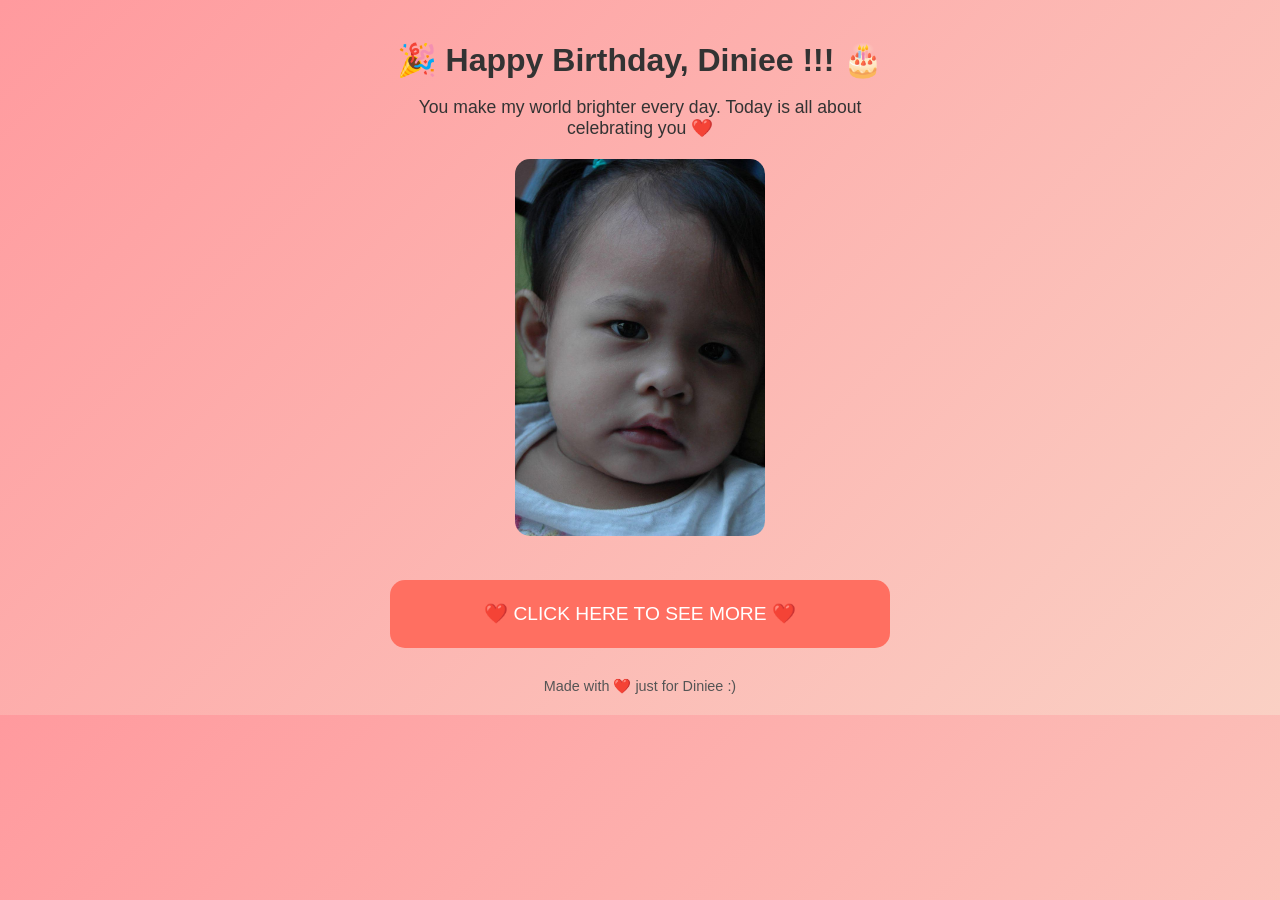
<file: index.html>
<!DOCTYPE html>
<html lang="en">
<head>
  <meta charset="UTF-8">
  <meta name="viewport" content="width=device-width, initial-scale=1.0">
  <title>Happy Birthday ❤️</title>
  <link href="css/bdaystyle.css" type="text/css" rel="stylesheet">
</head>
<body>
  <div class="container">
    <h1>🎉 Happy Birthday, Diniee !!! 🎂</h1>
    <p>You make my world brighter every day. Today is all about celebrating you ❤️</p>
    <img src="img/img11.jpeg" alt="Us together" class="photo">

    <!-- Clickable box -->
    <a href="surprise.html" class="surprise-box">
      ❤️ CLICK HERE TO SEE MORE ❤️
    </a>

    <footer>Made with ❤️ just for Diniee :)</footer>
  </div>
</body>
</html>
</file>
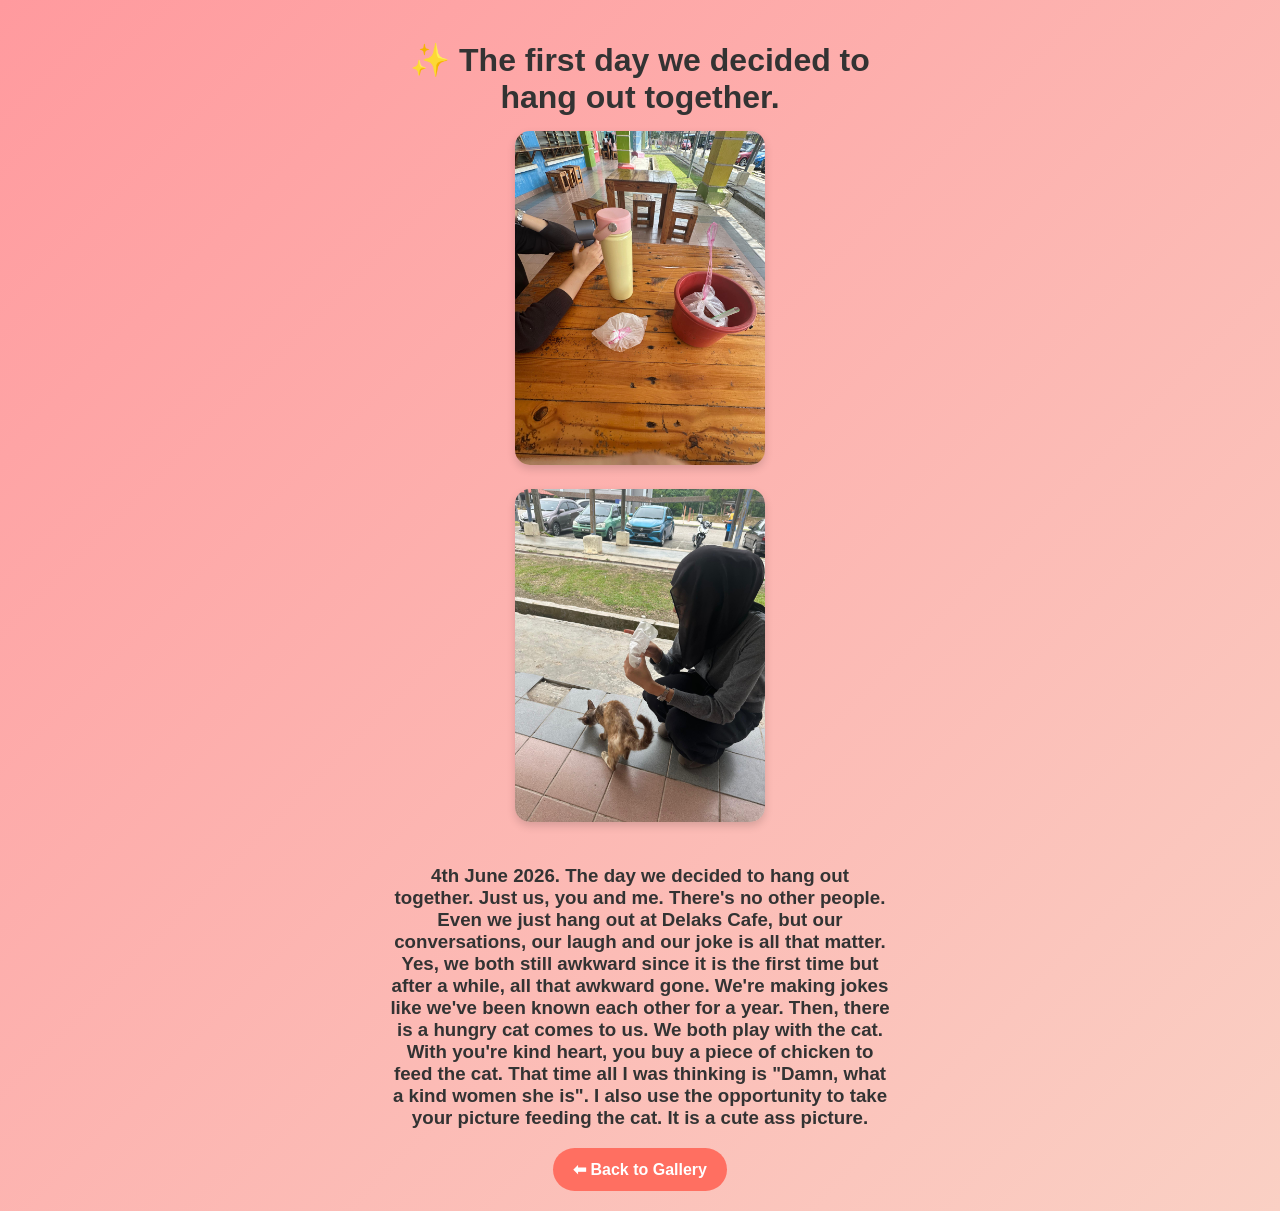
<file: memory1.html>
<!DOCTYPE html>
<html lang="en">
<head>
  <meta charset="UTF-8">
  <meta name="viewport" content="width=device-width, initial-scale=1.0">
  <title>Memory 1 ✨</title>
  <link href="css/memory1style.css" type="text/css" rel="stylesheet">
</head>
<body>
  <div class="container">
    <h1>✨ The first day we decided to hang out together.</h1>
    <img src="img/img3.jpeg" alt="Memory 1" class="photo">
    <img src="img/img4.jpeg" alt="Memory 1" class="photo">
	<h3> 4th June 2026. The day we decided to hang out together. Just us, you and me. There's no other people. Even we just hang out at Delaks Cafe, but our conversations, our laugh and our joke is all that matter. Yes, we both still awkward since it is the first time but after a while, all that awkward gone. We're making jokes like we've been known each other for a year. Then, there is a hungry cat comes to us. We both play with the cat. With you're kind heart, you buy a piece of chicken to feed the cat. That time all I was thinking is "Damn, what a kind women she is". I also use the opportunity to take your picture feeding the cat. It is a cute ass picture.</h3>
    <a href="surprise.html" class="button">⬅ Back to Gallery</a>
  </div>
</body>
</html>
</file>
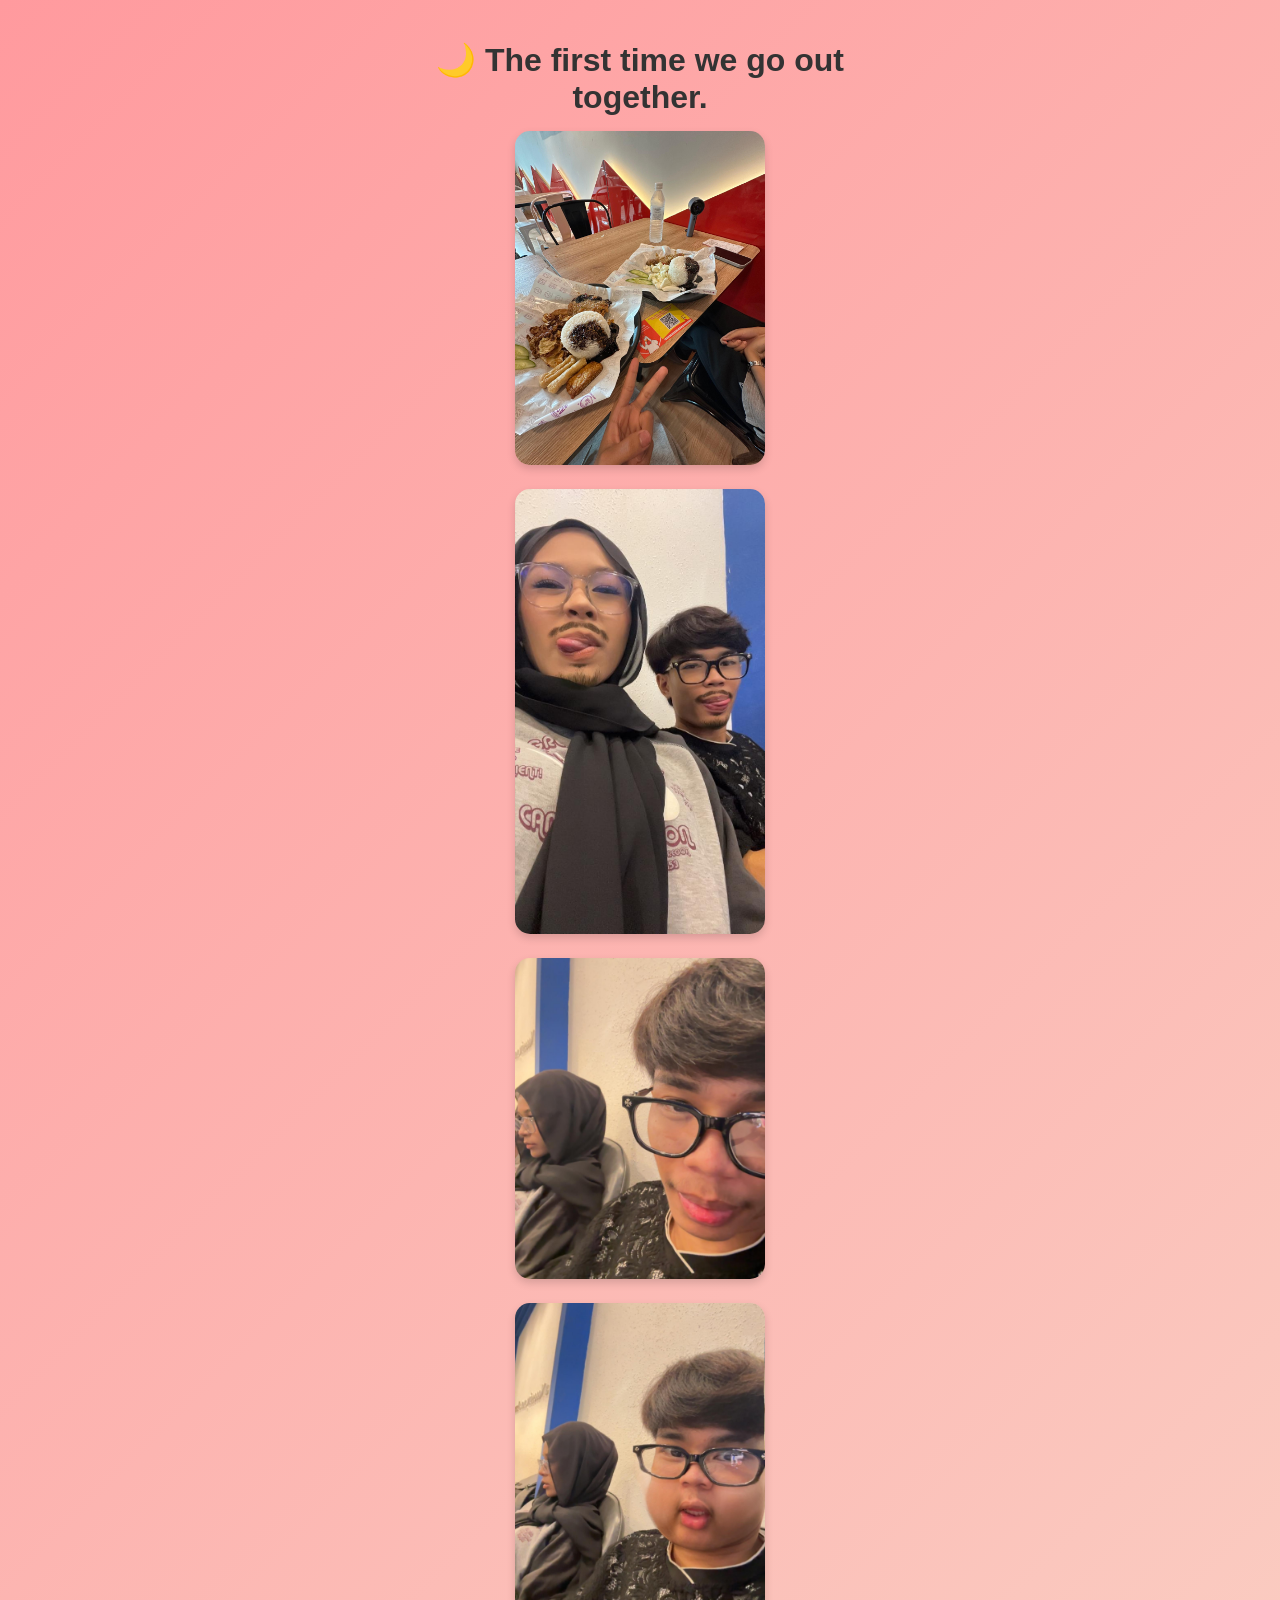
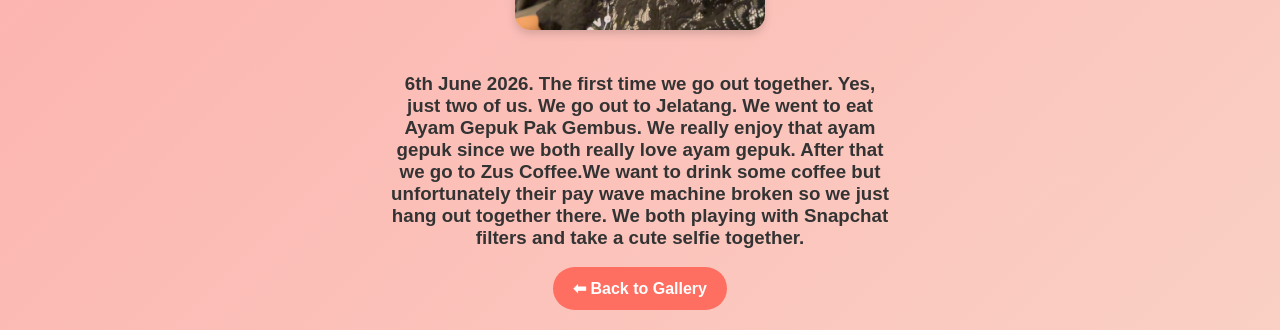
<file: memory2.html>
<!DOCTYPE html>
<html lang="en">
<head>
  <meta charset="UTF-8">
  <meta name="viewport" content="width=device-width, initial-scale=1.0">
  <title>Memory 1 ✨</title>
  <link href="css/memory2style.css" type="text/css" rel="stylesheet">
</head>
<body>
  <div class="container">
    <h1>🌙 The first time we go out together.</h1>
    <img src="img/img6.jpeg" alt="Memory 1" class="photo">
    <img src="img/img5.jpeg" alt="Memory 1" class="photo">
    <img src="img/img7.jpeg" alt="Memory 1" class="photo">
    <img src="img/img8.jpeg" alt="Memory 1" class="photo">
	<h3> 6th June 2026. The first time we go out together. Yes, just two of us. We go out to Jelatang. We went to eat Ayam Gepuk Pak Gembus. We really enjoy that ayam gepuk since we both really love ayam gepuk. After that we go to Zus Coffee.We want to drink some coffee but unfortunately their pay wave machine broken so we just hang out together there. We both playing with Snapchat filters and take a cute selfie together.</h3>
    <a href="surprise.html" class="button">⬅ Back to Gallery</a>
  </div>
</body>
</html>
</file>
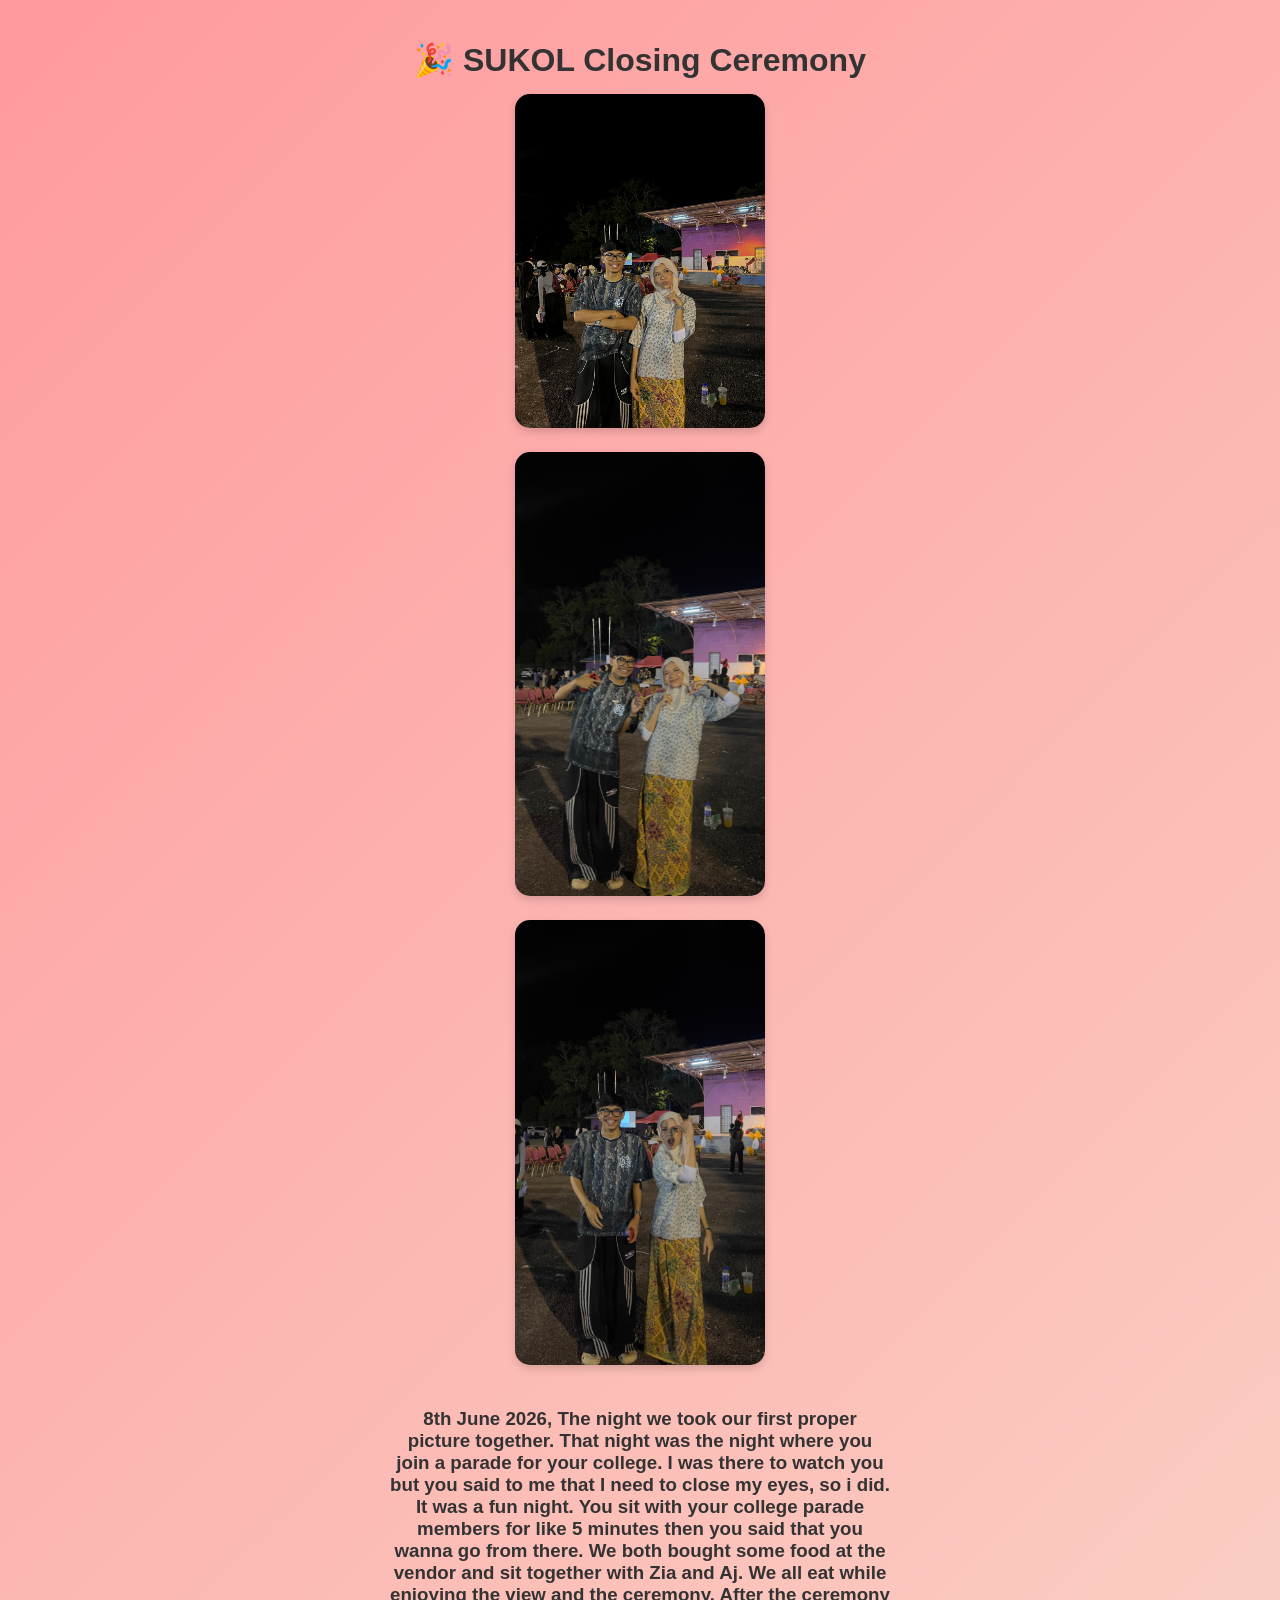
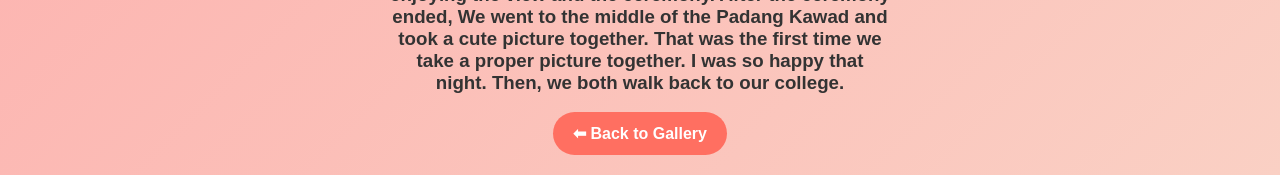
<file: memory3.html>
<!DOCTYPE html>
<html lang="en">
<head>
  <meta charset="UTF-8">
  <meta name="viewport" content="width=device-width, initial-scale=1.0">
  <title>Memory 1 ✨</title>
  <link href="css/memory3style.css" type="text/css" rel="stylesheet">
</head>
<body>
  <div class="container">
    <h1>🎉 SUKOL Closing Ceremony</h1>
    <img src="img/img13.jpeg" alt="Memory 1" class="photo">
    <img src="img/img14.jpeg" alt="Memory 1" class="photo">
    <img src="img/img15.jpeg" alt="Memory 1" class="photo">
	<h3> 8th June 2026, The night we took our first proper picture together. That night was the night where you join a parade for your college. I was there to watch you but you said to me that I need to close my eyes, so i did. It was a fun night. You sit with your college parade members for like 5 minutes then you said that you wanna go from there. We both bought some food at the vendor and sit together with Zia and Aj. We all eat while enjoying the view and the ceremony. After the ceremony ended, We went to the middle of the Padang Kawad and took a cute picture together. That was the first time we take a proper picture together. I was so happy that night. Then, we both walk back to our college.</h3>
    <a href="surprise.html" class="button">⬅ Back to Gallery</a>
  </div>
</body>
</html>
</file>
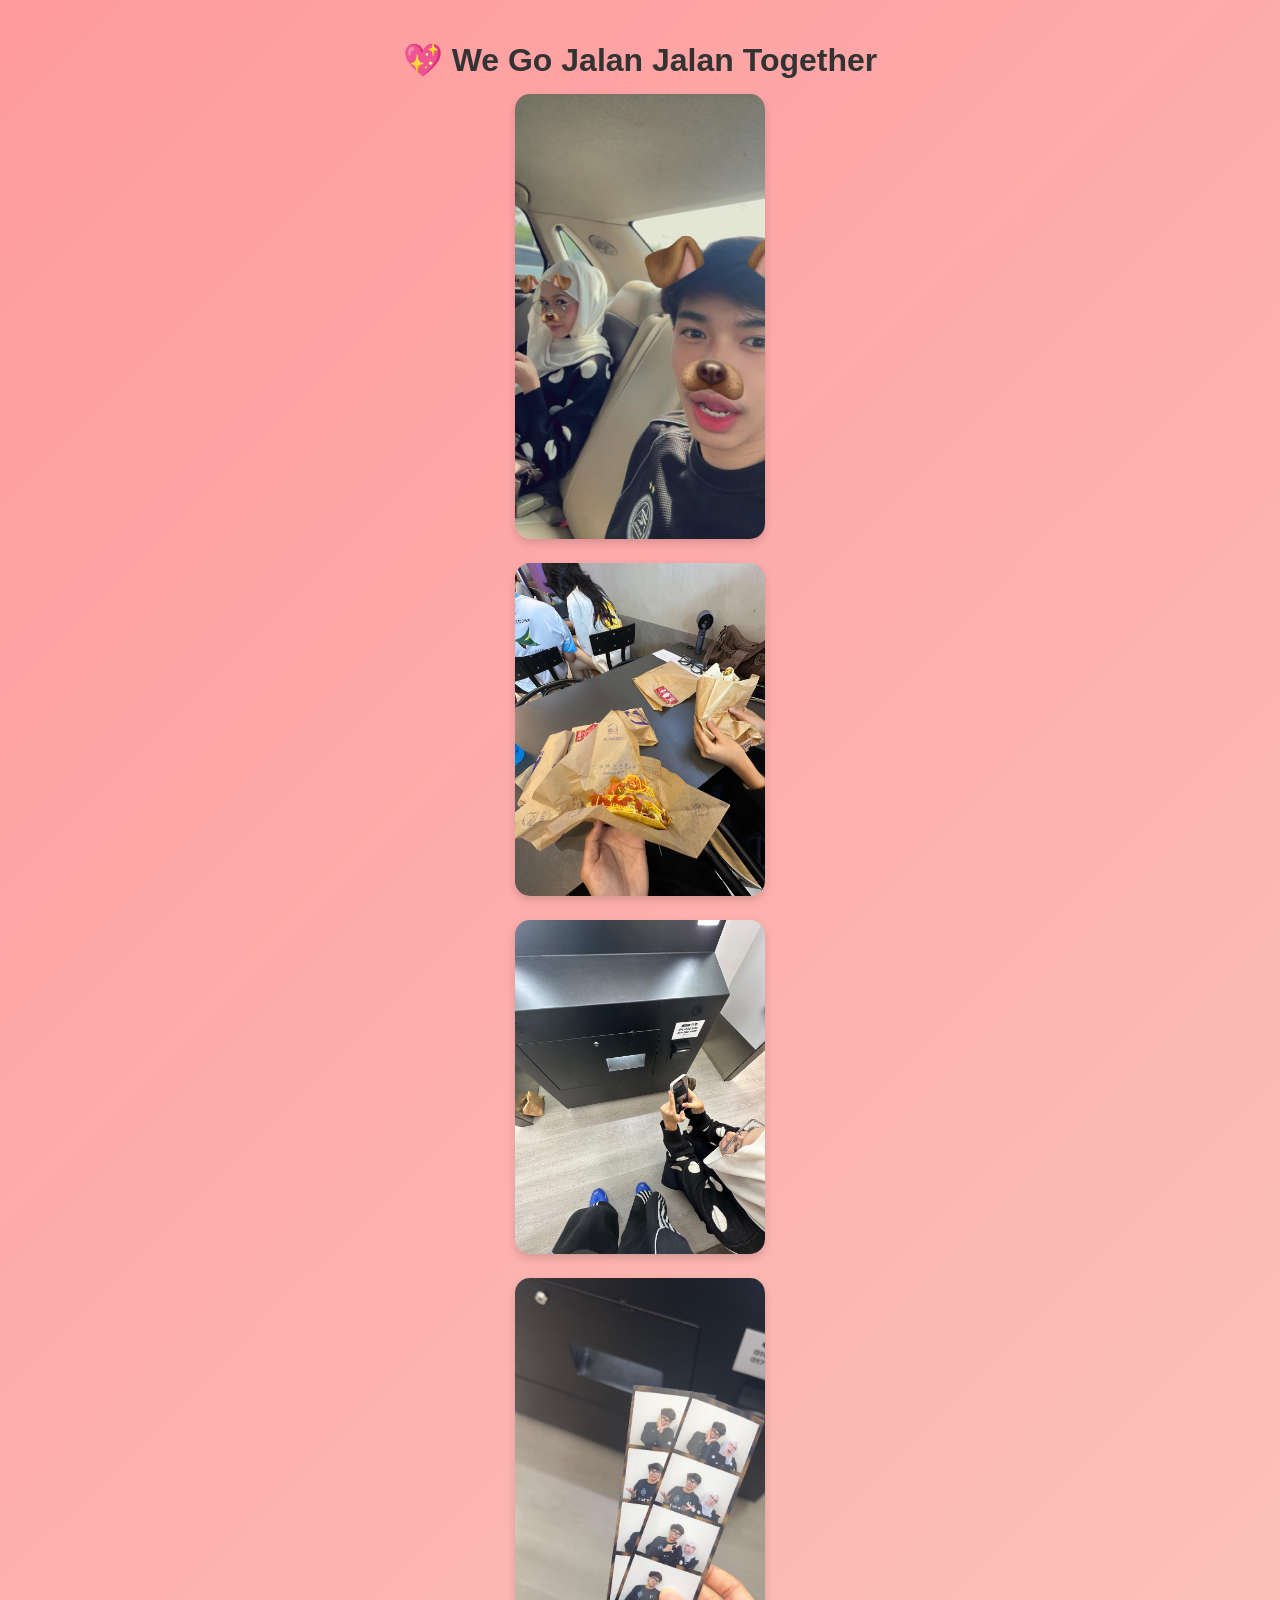
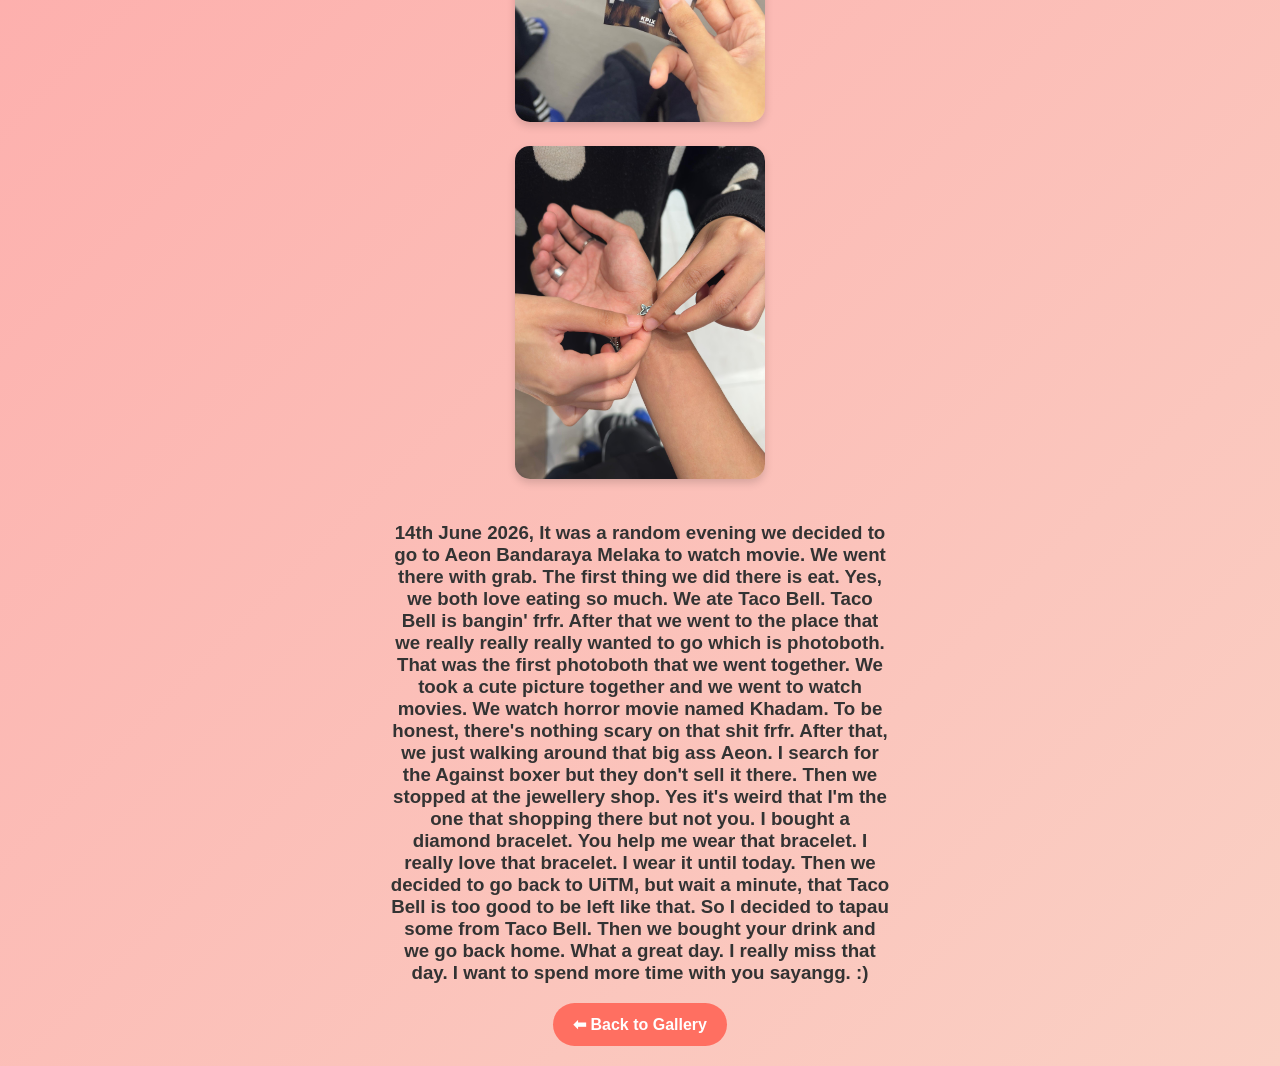
<file: memory4.html>
<!DOCTYPE html>
<html lang="en">
<head>
  <meta charset="UTF-8">
  <meta name="viewport" content="width=device-width, initial-scale=1.0">
  <title>Memory 1 ✨</title>
  <link href="css/memory4style.css" type="text/css" rel="stylesheet">
</head>
<body>
  <div class="container">
    <h1>💖 We Go Jalan Jalan Together</h1>
    <img src="img/img17.jpeg" alt="Memory 1" class="photo">
    <img src="img/img23.jpeg" alt="Memory 1" class="photo">
    <img src="img/img18.jpeg" alt="Memory 1" class="photo">
    <img src="img/img16.jpeg" alt="Memory 1" class="photo">
    <img src="img/img21.jpeg" alt="Memory 1" class="photo">
	<h3> 14th June 2026, It was a random evening we decided to go to Aeon Bandaraya Melaka to watch movie. We went there with grab. The first thing we did there is eat. Yes, we both love eating so much. We ate Taco Bell. Taco Bell is bangin' frfr. After that we went to the place that we really really really wanted to go which is photoboth. That was the first photoboth that we went together. We took a cute picture together and we went to watch movies. We watch horror movie named Khadam. To be honest, there's nothing scary on that shit frfr. After that, we just walking around that big ass Aeon. I search for the Against boxer but they don't sell it there. Then we stopped at the jewellery shop. Yes it's weird that I'm the one that shopping there but not you. I bought a diamond bracelet. You help me wear that bracelet. I really love that bracelet. I wear it until today. Then we decided to go back to UiTM, but wait a minute, that Taco Bell is too good to be left like that. So I decided to tapau some from Taco Bell. Then we bought your drink and we go back home. What a great day. I really miss that day. I want to spend more time with you sayangg. :) </h3>
    <a href="surprise.html" class="button">⬅ Back to Gallery</a>
  </div>
</body>
</html>
</file>
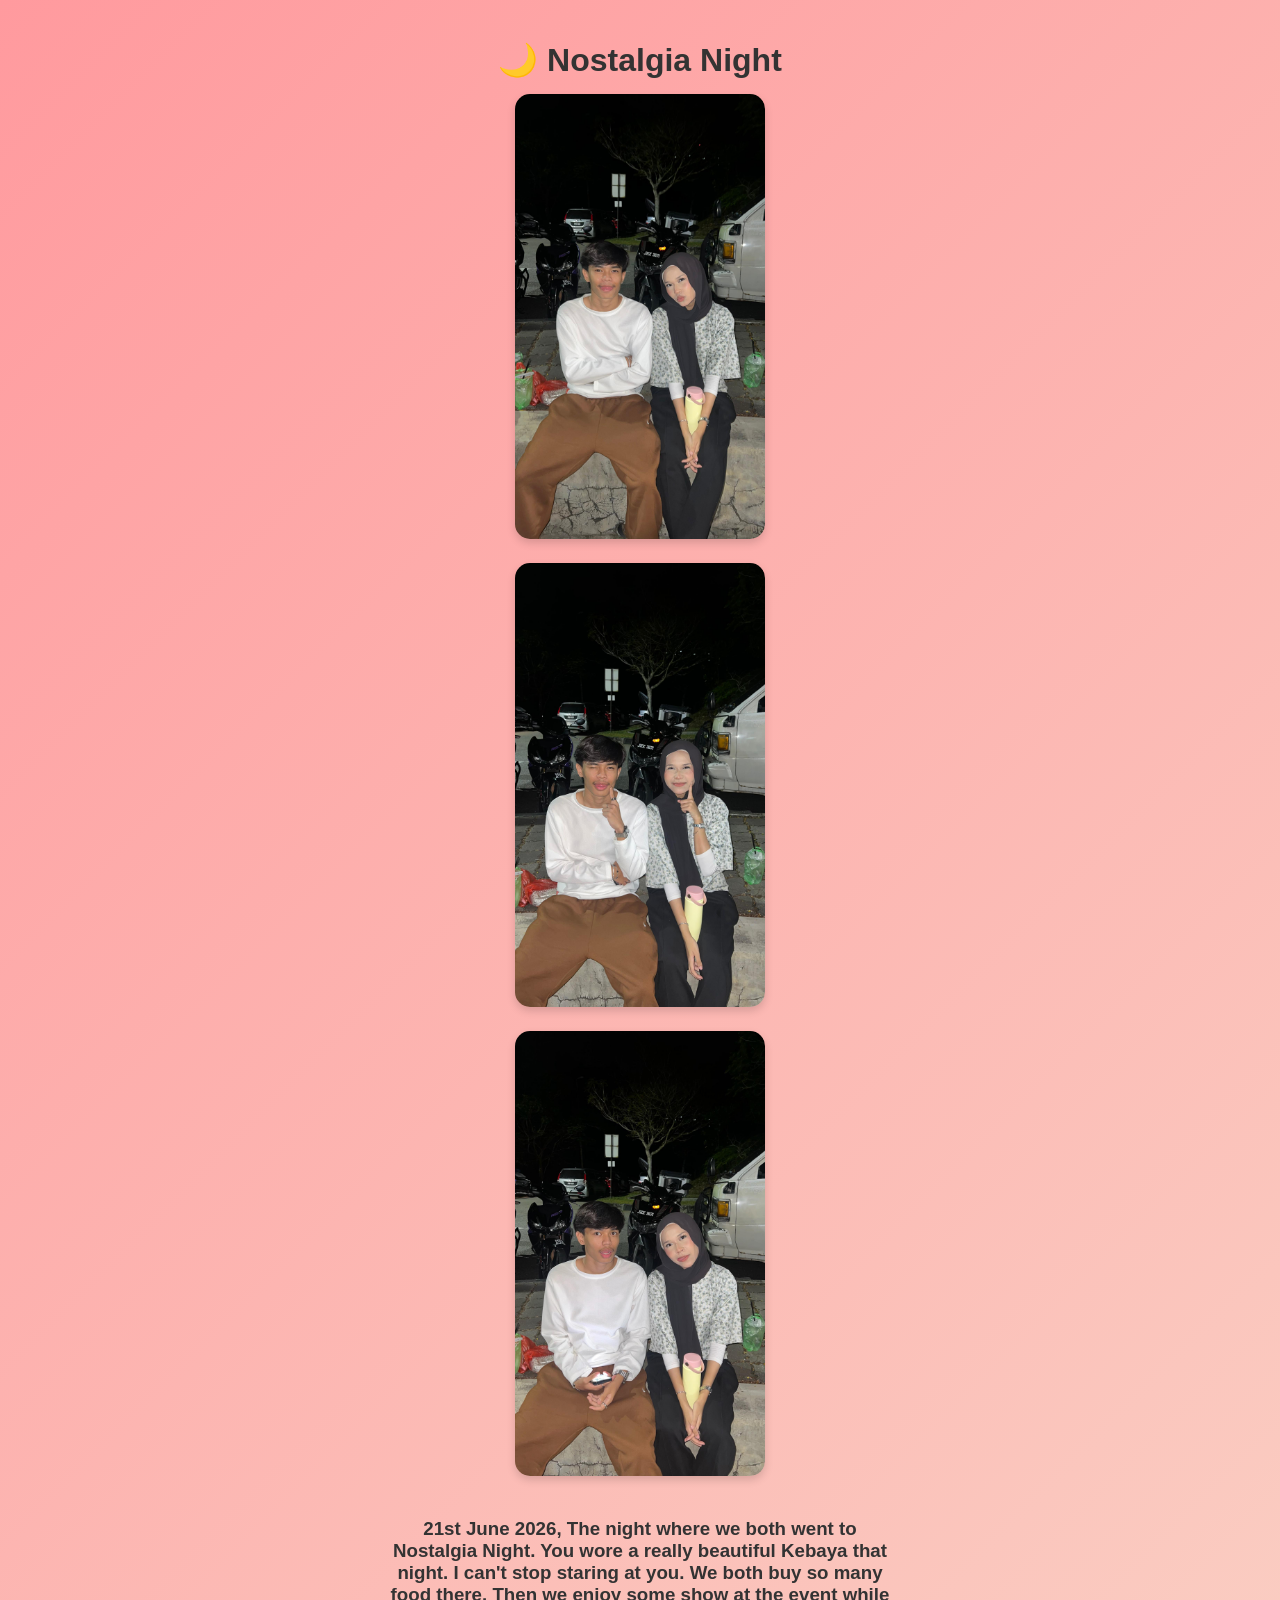
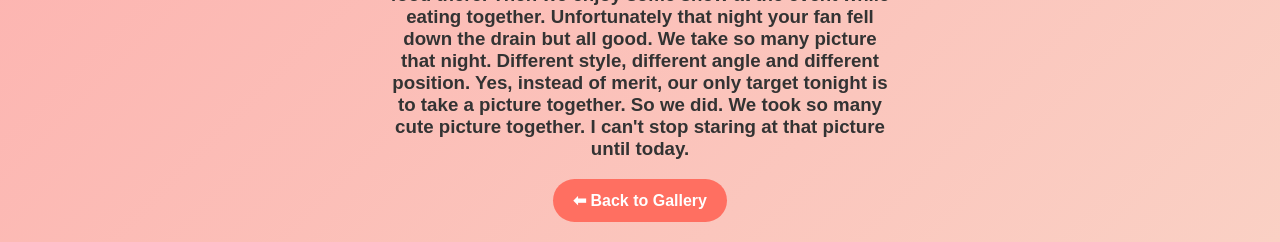
<file: memory5.html>
<!DOCTYPE html>
<html lang="en">
<head>
  <meta charset="UTF-8">
  <meta name="viewport" content="width=device-width, initial-scale=1.0">
  <title>Memory 1 ✨</title>
  <link href="css/memory5style.css" type="text/css" rel="stylesheet">
</head>
<body>
  <div class="container">
    <h1>🌙 Nostalgia Night</h1>
    <img src="img/img25.jpeg" alt="Memory 1" class="photo">
    <img src="img/img26.jpeg" alt="Memory 1" class="photo">
    <img src="img/img28.jpeg" alt="Memory 1" class="photo">
	<h3> 21st June 2026, The night where we both went to Nostalgia Night. You wore a really beautiful Kebaya that night. I can't stop staring at you. We both buy so many food there. Then we enjoy some show at the event while eating together. Unfortunately that night your fan fell down the drain but all good. We take so many picture that night. Different style, different angle and different position. Yes, instead of merit, our only target tonight is to take a picture together. So we did. We took so many cute picture together. I can't stop staring at that picture until today.</h3>
    <a href="surprise.html" class="button">⬅ Back to Gallery</a>
  </div>
</body>
</html>
</file>
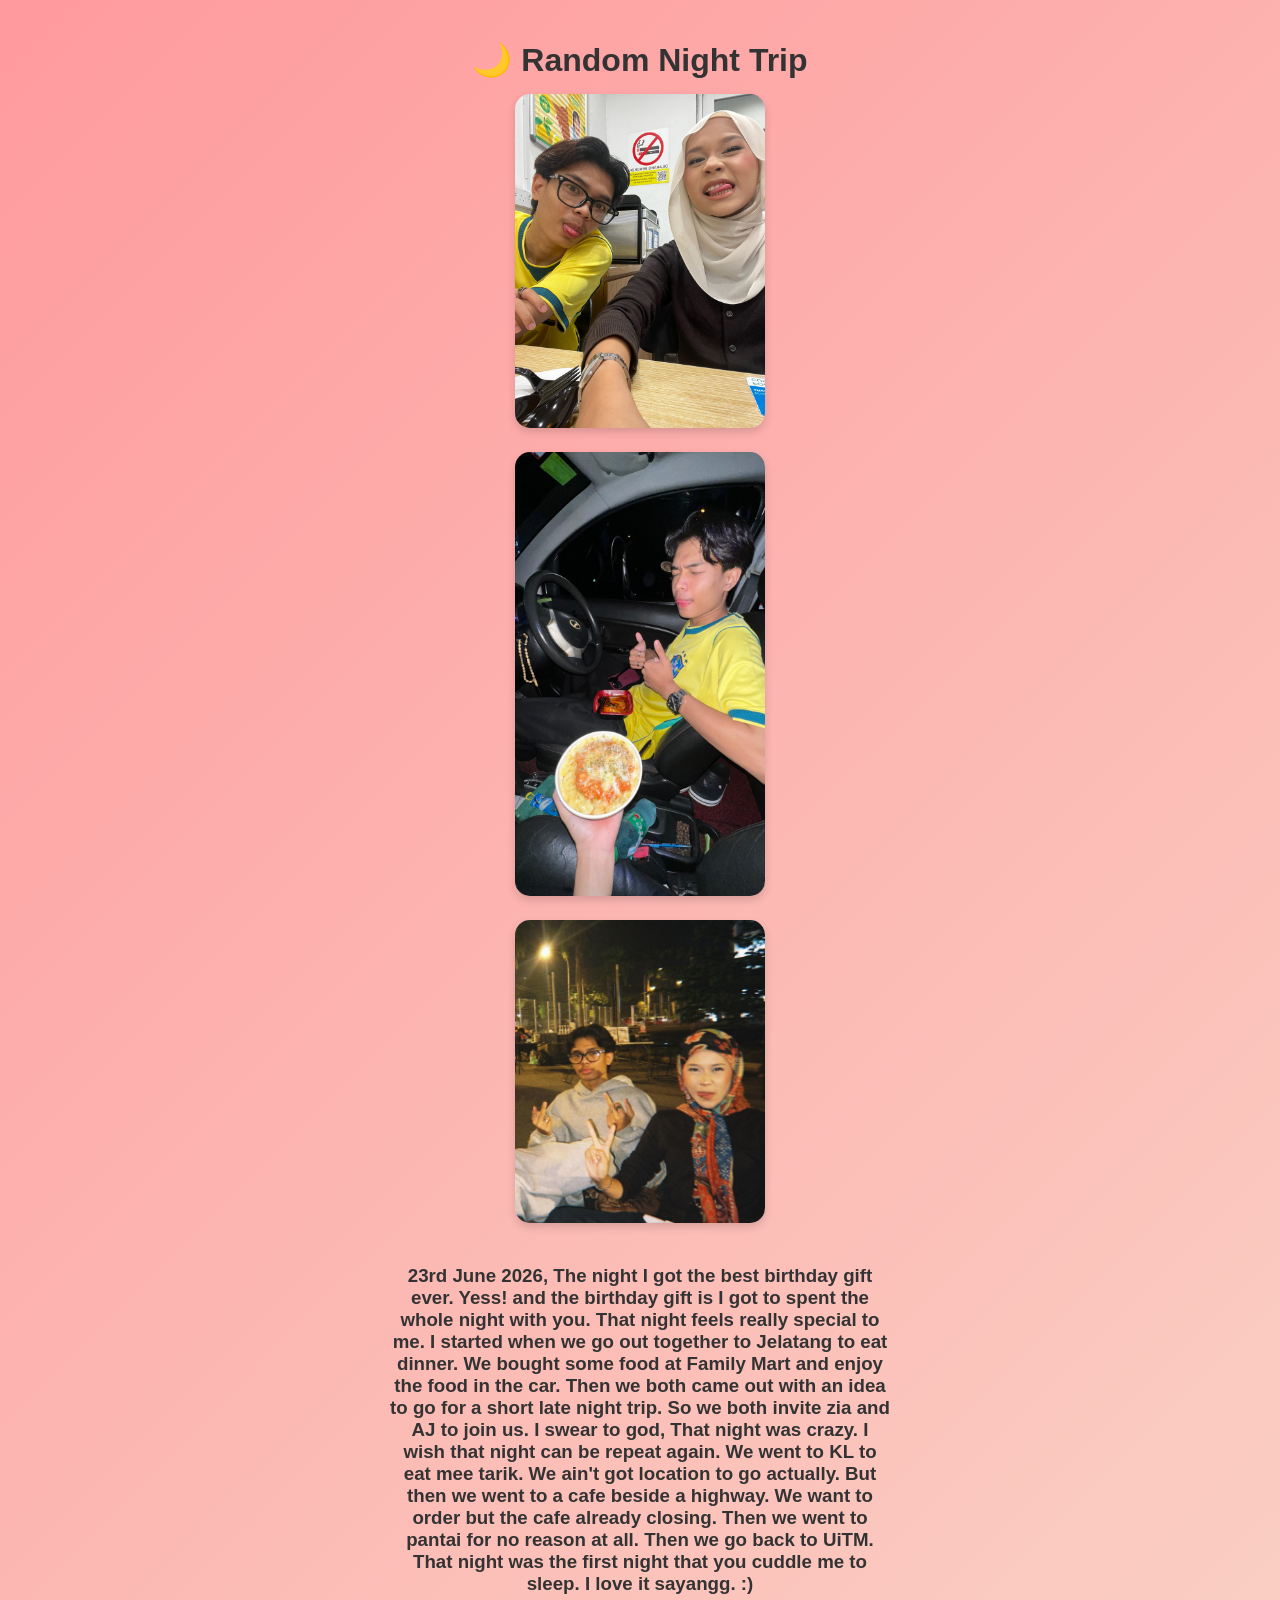
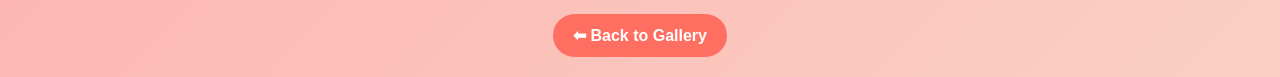
<file: memory6.html>
<!DOCTYPE html>
<html lang="en">
<head>
  <meta charset="UTF-8">
  <meta name="viewport" content="width=device-width, initial-scale=1.0">
  <title>Memory 1 ✨</title>
  <link href="css/memory6style.css" type="text/css" rel="stylesheet">
</head>
<body>
  <div class="container">
    <h1>🌙 Random Night Trip</h1>
    <img src="img/img31.jpeg" alt="Memory 1" class="photo">
    <img src="img/img32.jpeg" alt="Memory 1" class="photo">
    <img src="img/img30.jpeg" alt="Memory 1" class="photo">
	<h3> 23rd June 2026, The night I got the best birthday gift ever. Yess! and the birthday gift is I got to spent the whole night with you. That night feels really special to me. I started when we go out together to Jelatang to eat dinner. We bought some food at Family Mart and enjoy the food in the car. Then we both came out with an idea to go for a short late night trip. So we both invite zia and AJ to join us. I swear to god, That night was crazy. I wish that night can be repeat again. We went to KL to eat mee tarik. We ain't got location to go actually. But then we went to a cafe beside a highway. We want to order but the cafe already closing. Then we went to pantai for no reason at all. Then we go back to UiTM. That night was the first night that you cuddle me to sleep. I love it sayangg. :)</h3>
    <a href="surprise.html" class="button">⬅ Back to Gallery</a>
  </div>
</body>
</html>
</file>
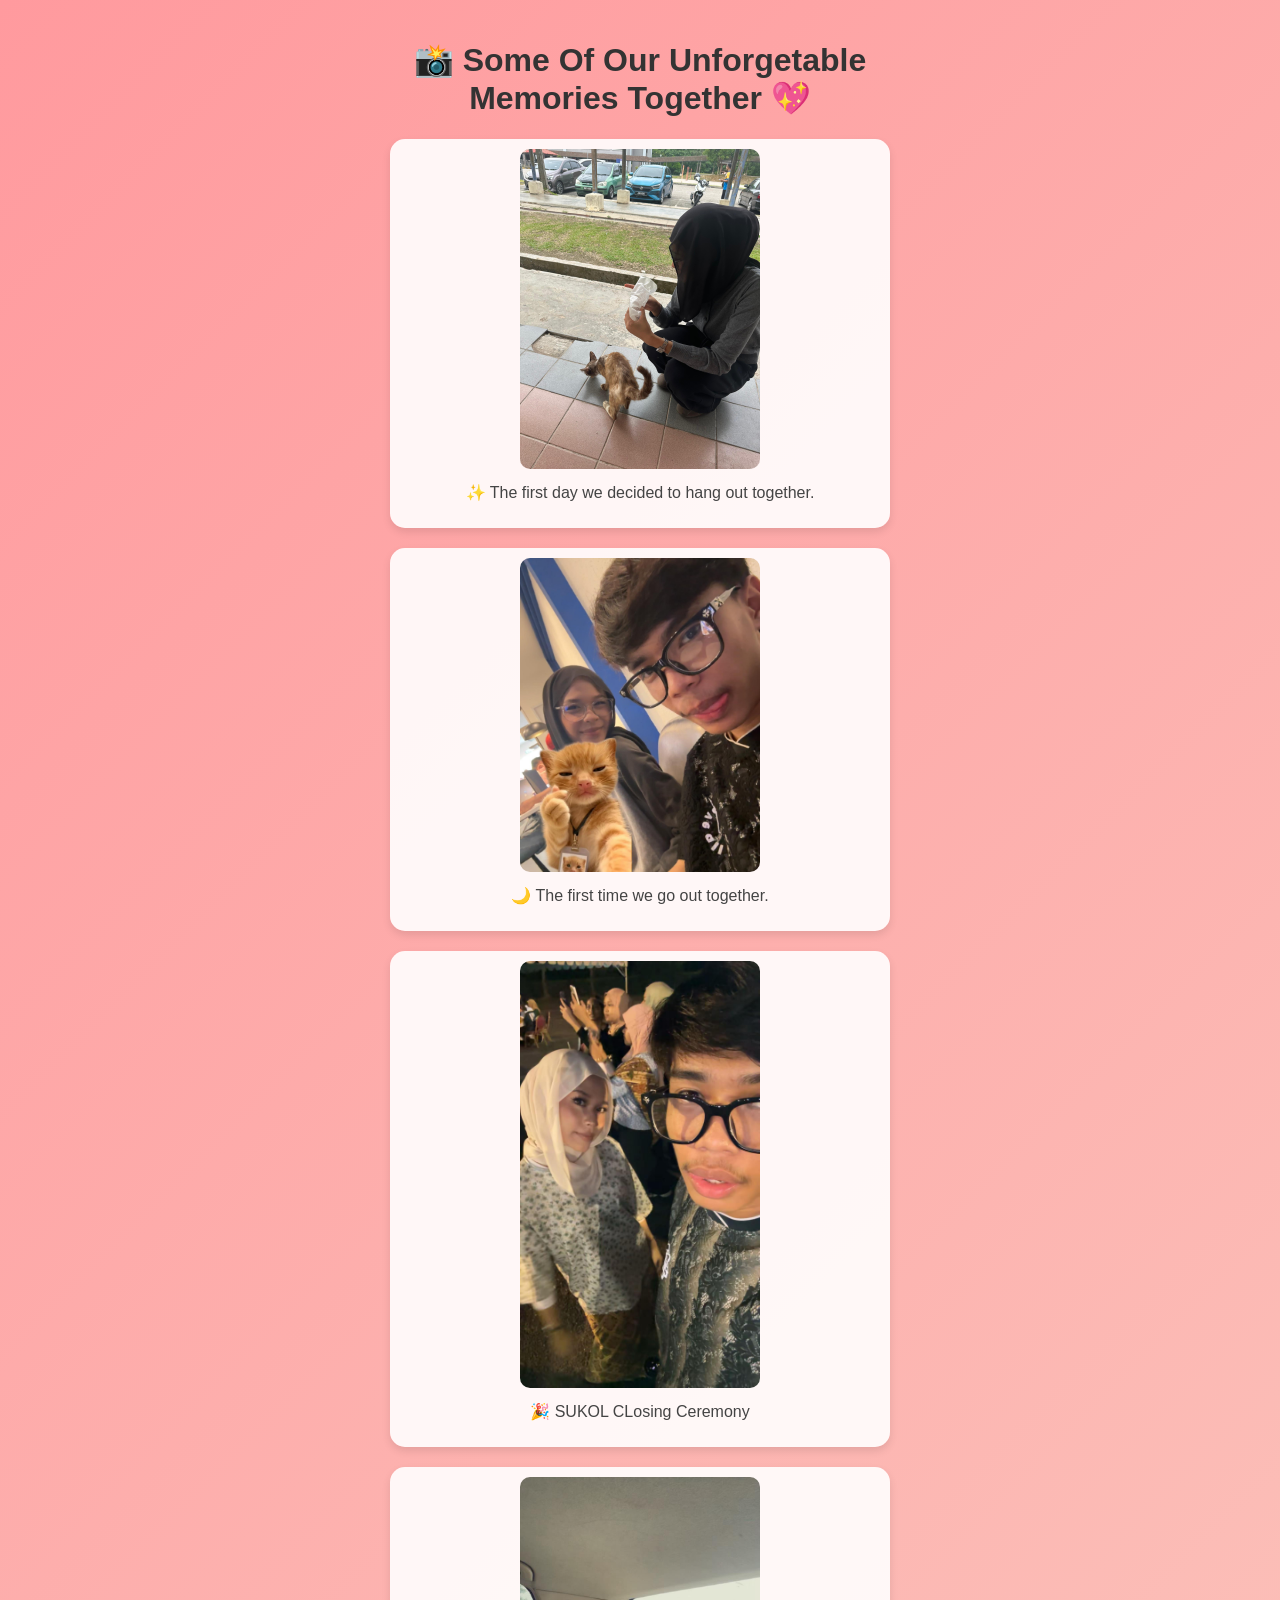
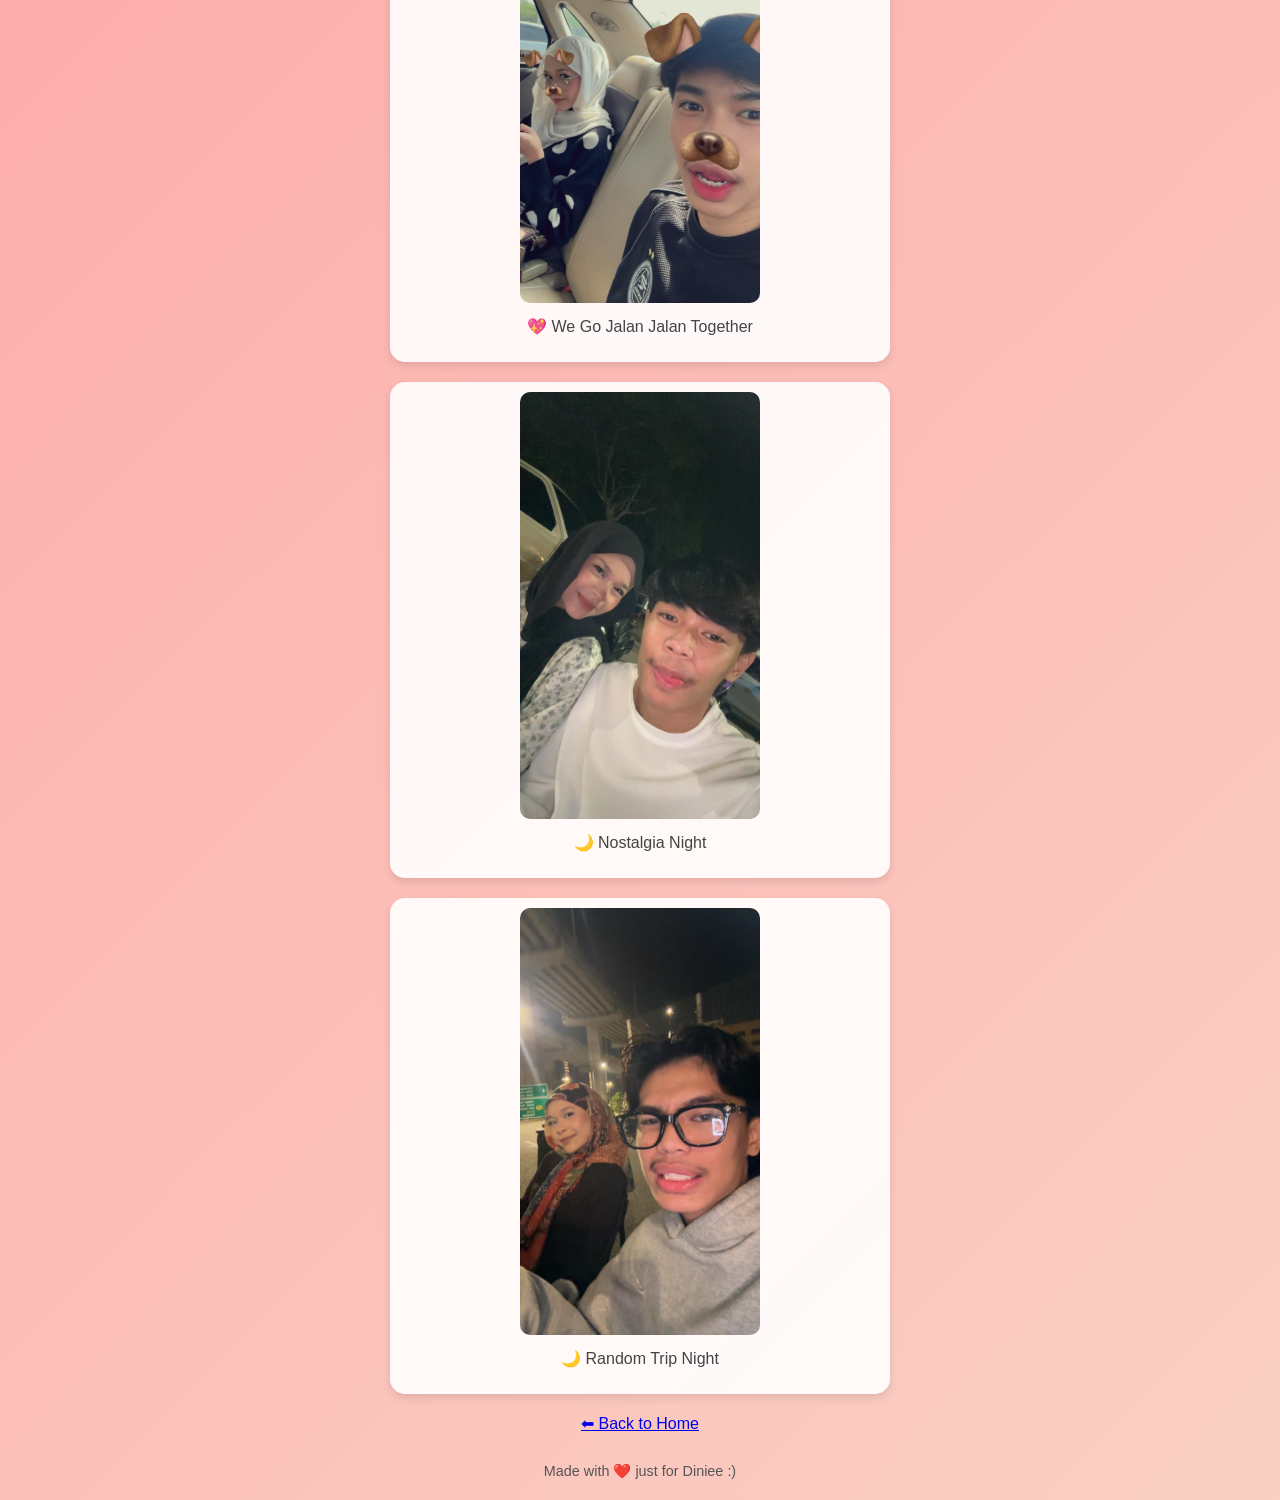
<file: surprise.html>
<!DOCTYPE html>
<html lang="en">
<head>
  <meta charset="UTF-8">
  <meta name="viewport" content="width=device-width, initial-scale=1.0">
  <title>Our Memories 💕</title>
  <link href="css/surprisestyle.css" type="text/css" rel="stylesheet">
</head>
<body>
  <div class="container">
    <h1>📸 Some Of Our Unforgetable Memories Together 💖</h1>

    <div class="gallery">
      <a href="memory1.html" class="photo-card">
        <img src="img/img4.jpeg" alt="Memory 1">
        <p>✨ The first day we decided to hang out together.</p>
      </a>

      <a href="memory2.html" class="photo-card">
        <img src="img/img10.jpeg" alt="Memory 2">
        <p>🌙 The first time we go out together.</p>
      </a>

      <a href="memory3.html" class="photo-card">
        <img src="img/img24.jpeg" alt="Memory 3">
        <p>🎉 SUKOL CLosing Ceremony</p>
      </a>

      <a href="memory4.html" class="photo-card">
        <img src="img/img17.jpeg" alt="Memory 4">
        <p>💖 We Go Jalan Jalan Together</p>
      </a>
		
      <a href="memory5.html" class="photo-card">
        <img src="img/img29.jpeg" alt="Memory 5">
        <p>🌙 Nostalgia Night</p>
      </a>
		
      <a href="memory6.html" class="photo-card">
        <img src="img/img33.jpeg" alt="Memory 6">
        <p>🌙 Random Trip Night</p>
      </a>
		
	<a href="index.html" class="button">⬅ Back to Home</a>
    </div>

    <footer>Made with ❤️ just for Diniee :)</footer>
  </div>
</body>
</html>
</file>
<file: css/bdaystyle.css>
body {
  margin: 0;
  font-family: 'Arial', sans-serif;
  background: linear-gradient(135deg, #ff9a9e, #fad0c4);
  color: #333;
  text-align: center;
}

.container {
  padding: 20px;
  max-width: 500px;
  margin: auto;
}

h1 {
  font-size: 2em;
  margin-bottom: 10px;
}

p {
  font-size: 1.1em;
  margin-bottom: 20px;
}

.photo {
  width: 50%;
  border-radius: 15px;
  margin-bottom: 20px;
}

/* Surprise box styled like a card */
.surprise-box {
  display: block;
  margin: 20px auto;
  padding: 20px;
  background: #ff6f61;
  color: #fff;
  border-radius: 15px;
  text-decoration: none;
  font-size: 1.2em;
  line-height: 1.5em;
  transition: 0.3s;
}

.surprise-box:hover {
  background: #e85c50;
  transform: scale(1.05);
}

footer {
  margin-top: 30px;
  font-size: 0.9em;
  color: #555;
}
</file>
<file: css/memory1style.css>
/* Shared theme (same as home & gallery) */
body {
  margin: 0;
  font-family: 'Arial', sans-serif;
  background: linear-gradient(135deg, #ff9a9e, #fad0c4);
  color: #333;
  text-align: center;
}

.container {
  padding: 20px;
  max-width: 500px; /* phone-friendly width */
  margin: auto;
}

/* Headings */
h1 {
  font-size: 2em;
  margin-bottom: 15px;
}

/* Memory photo */
.photo {
  width: 50%;
  height: auto;
  border-radius: 15px;
  box-shadow: 0 4px 8px rgba(0,0,0,0.15);
  margin-bottom: 20px;
}

/* Memory text */
p {
  font-size: 1.1em;
  color: #444;
  margin-bottom: 20px;
}

/* Back button */
.button {
  display: inline-block;
  padding: 12px 20px;
  background: #ff6f61;
  color: white;
  border-radius: 25px;
  text-decoration: none;
  font-weight: bold;
  transition: 0.3s;
}

.button:hover {
  background: #e85c50;
}

/* Footer */
footer {
  margin-top: 30px;
  font-size: 0.9em;
  color: #555;
}

/* Responsive tweaks for phone size */
@media (max-width: 600px) {
  h1 {
    font-size: 1.6em;
  }
  p {
    font-size: 1em;
  }
  .button {
    padding: 10px 18px;
    font-size: 0.95em;
  }
}
</file>
<file: css/memory2style.css>
/* Shared theme (same as home & gallery) */
body {
  margin: 0;
  font-family: 'Arial', sans-serif;
  background: linear-gradient(135deg, #ff9a9e, #fad0c4);
  color: #333;
  text-align: center;
}

.container {
  padding: 20px;
  max-width: 500px; /* phone-friendly width */
  margin: auto;
}

/* Headings */
h1 {
  font-size: 2em;
  margin-bottom: 15px;
}

/* Memory photo */
.photo {
  width: 50%;
  height: auto;
  border-radius: 15px;
  box-shadow: 0 4px 8px rgba(0,0,0,0.15);
  margin-bottom: 20px;
}

/* Memory text */
p {
  font-size: 1.1em;
  color: #444;
  margin-bottom: 20px;
}

/* Back button */
.button {
  display: inline-block;
  padding: 12px 20px;
  background: #ff6f61;
  color: white;
  border-radius: 25px;
  text-decoration: none;
  font-weight: bold;
  transition: 0.3s;
}

.button:hover {
  background: #e85c50;
}

/* Footer */
footer {
  margin-top: 30px;
  font-size: 0.9em;
  color: #555;
}

/* Responsive tweaks for phone size */
@media (max-width: 600px) {
  h1 {
    font-size: 1.6em;
  }
  p {
    font-size: 1em;
  }
  .button {
    padding: 10px 18px;
    font-size: 0.95em;
  }
}
</file>
<file: css/memory3style.css>
/* Shared theme (same as home & gallery) */
body {
  margin: 0;
  font-family: 'Arial', sans-serif;
  background: linear-gradient(135deg, #ff9a9e, #fad0c4);
  color: #333;
  text-align: center;
}

.container {
  padding: 20px;
  max-width: 500px; /* phone-friendly width */
  margin: auto;
}

/* Headings */
h1 {
  font-size: 2em;
  margin-bottom: 15px;
}

/* Memory photo */
.photo {
  width: 50%;
  height: auto;
  border-radius: 15px;
  box-shadow: 0 4px 8px rgba(0,0,0,0.15);
  margin-bottom: 20px;
}

/* Memory text */
p {
  font-size: 1.1em;
  color: #444;
  margin-bottom: 20px;
}

/* Back button */
.button {
  display: inline-block;
  padding: 12px 20px;
  background: #ff6f61;
  color: white;
  border-radius: 25px;
  text-decoration: none;
  font-weight: bold;
  transition: 0.3s;
}

.button:hover {
  background: #e85c50;
}

/* Footer */
footer {
  margin-top: 30px;
  font-size: 0.9em;
  color: #555;
}

/* Responsive tweaks for phone size */
@media (max-width: 600px) {
  h1 {
    font-size: 1.6em;
  }
  p {
    font-size: 1em;
  }
  .button {
    padding: 10px 18px;
    font-size: 0.95em;
  }
}
</file>
<file: css/memory4style.css>
/* Shared theme (same as home & gallery) */
body {
  margin: 0;
  font-family: 'Arial', sans-serif;
  background: linear-gradient(135deg, #ff9a9e, #fad0c4);
  color: #333;
  text-align: center;
}

.container {
  padding: 20px;
  max-width: 500px; /* phone-friendly width */
  margin: auto;
}

/* Headings */
h1 {
  font-size: 2em;
  margin-bottom: 15px;
}

/* Memory photo */
.photo {
  width: 50%;
  height: auto;
  border-radius: 15px;
  box-shadow: 0 4px 8px rgba(0,0,0,0.15);
  margin-bottom: 20px;
}

/* Memory text */
p {
  font-size: 1.1em;
  color: #444;
  margin-bottom: 20px;
}

/* Back button */
.button {
  display: inline-block;
  padding: 12px 20px;
  background: #ff6f61;
  color: white;
  border-radius: 25px;
  text-decoration: none;
  font-weight: bold;
  transition: 0.3s;
}

.button:hover {
  background: #e85c50;
}

/* Footer */
footer {
  margin-top: 30px;
  font-size: 0.9em;
  color: #555;
}

/* Responsive tweaks for phone size */
@media (max-width: 600px) {
  h1 {
    font-size: 1.6em;
  }
  p {
    font-size: 1em;
  }
  .button {
    padding: 10px 18px;
    font-size: 0.95em;
  }
}
</file>
<file: css/memory5style.css>
/* Shared theme (same as home & gallery) */
body {
  margin: 0;
  font-family: 'Arial', sans-serif;
  background: linear-gradient(135deg, #ff9a9e, #fad0c4);
  color: #333;
  text-align: center;
}

.container {
  padding: 20px;
  max-width: 500px; /* phone-friendly width */
  margin: auto;
}

/* Headings */
h1 {
  font-size: 2em;
  margin-bottom: 15px;
}

/* Memory photo */
.photo {
  width: 50%;
  height: auto;
  border-radius: 15px;
  box-shadow: 0 4px 8px rgba(0,0,0,0.15);
  margin-bottom: 20px;
}

/* Memory text */
p {
  font-size: 1.1em;
  color: #444;
  margin-bottom: 20px;
}

/* Back button */
.button {
  display: inline-block;
  padding: 12px 20px;
  background: #ff6f61;
  color: white;
  border-radius: 25px;
  text-decoration: none;
  font-weight: bold;
  transition: 0.3s;
}

.button:hover {
  background: #e85c50;
}

/* Footer */
footer {
  margin-top: 30px;
  font-size: 0.9em;
  color: #555;
}

/* Responsive tweaks for phone size */
@media (max-width: 600px) {
  h1 {
    font-size: 1.6em;
  }
  p {
    font-size: 1em;
  }
  .button {
    padding: 10px 18px;
    font-size: 0.95em;
  }
}
</file>
<file: css/memory6style.css>
/* Shared theme (same as home & gallery) */
body {
  margin: 0;
  font-family: 'Arial', sans-serif;
  background: linear-gradient(135deg, #ff9a9e, #fad0c4);
  color: #333;
  text-align: center;
}

.container {
  padding: 20px;
  max-width: 500px; /* phone-friendly width */
  margin: auto;
}

/* Headings */
h1 {
  font-size: 2em;
  margin-bottom: 15px;
}

/* Memory photo */
.photo {
  width: 50%;
  height: auto;
  border-radius: 15px;
  box-shadow: 0 4px 8px rgba(0,0,0,0.15);
  margin-bottom: 20px;
}

/* Memory text */
p {
  font-size: 1.1em;
  color: #444;
  margin-bottom: 20px;
}

/* Back button */
.button {
  display: inline-block;
  padding: 12px 20px;
  background: #ff6f61;
  color: white;
  border-radius: 25px;
  text-decoration: none;
  font-weight: bold;
  transition: 0.3s;
}

.button:hover {
  background: #e85c50;
}

/* Footer */
footer {
  margin-top: 30px;
  font-size: 0.9em;
  color: #555;
}

/* Responsive tweaks for phone size */
@media (max-width: 600px) {
  h1 {
    font-size: 1.6em;
  }
  p {
    font-size: 1em;
  }
  .button {
    padding: 10px 18px;
    font-size: 0.95em;
  }
}
</file>
<file: css/surprisestyle.css>
/* Shared theme */
body {
  margin: 0;
  font-family: 'Arial', sans-serif;
  background: linear-gradient(135deg, #ff9a9e, #fad0c4); /* same gradient */
  color: #333;
  text-align: center;
}

.container {
  padding: 20px;
  max-width: 500px;
  margin: auto;
}

/* Gallery layout for phone */
.gallery {
  display: flex;
  flex-direction: column;
  gap: 20px;
  margin-top: 20px;
}

.photo-card {
  display: block; /* makes the whole card clickable */
  background: rgba(255, 255, 255, 0.9);
  border-radius: 15px;
  padding: 10px;
  box-shadow: 0 4px 8px rgba(0,0,0,0.1);
  text-decoration: none; /* remove underline */
  color: inherit; /* keep text color consistent */
  transition: 0.3s;
}

.photo-card:hover {
  transform: scale(1.03);
  box-shadow: 0 6px 12px rgba(0,0,0,0.15);
}

.photo-card img {
  width: 50%;
  height: auto;
  border-radius: 10px;
}

.photo-card p {
  margin-top: 10px;
  font-size: 1em;
  color: #444;
  text-align: center;
}

footer {
  margin-top: 30px;
  font-size: 0.9em;
  color: #555;
}

/* Responsive tweaks for phone size */
@media (max-width: 600px) {
  h1 {
    font-size: 1.5em;
  }
  .photo-card p {
    font-size: 0.95em;
  }
}
</file>
